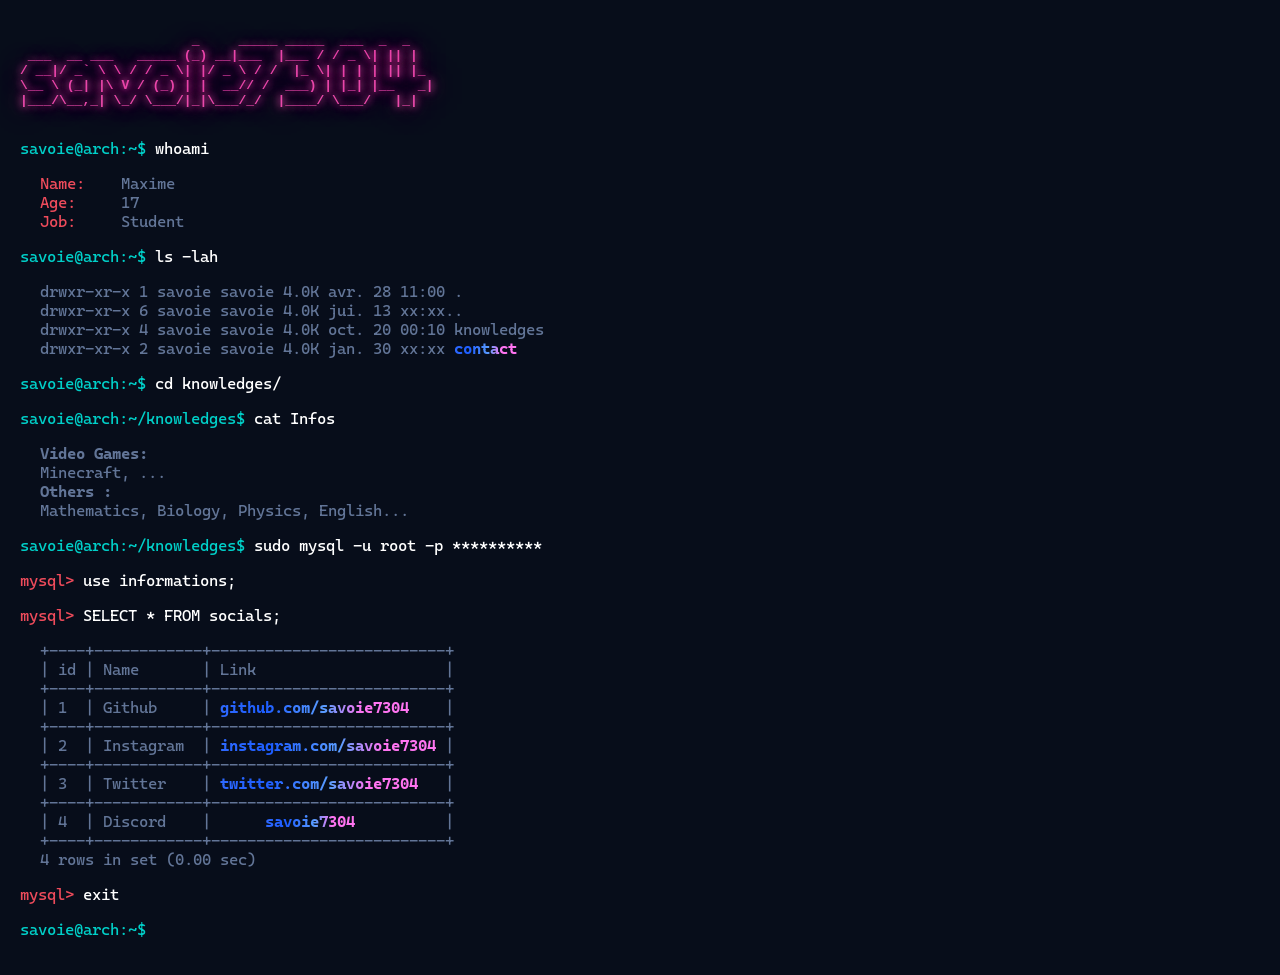
<file: index.html>
<!DOCTYPE html>
<html>

<head>
    <meta charset="utf-8">
    <title>savoie7304</title>
    <link rel="stylesheet" type="text/css" href="assets/css/common.css">
    <link rel="shortcut icon" type="image/ico" href="assets/favicon.ico">
    <script defer src="assets/js/main.js"></script>
</head>

<body>

    <div class="main">

        <pre class="yellow">
                      _     _____ _____  ___  _  _   
 ___  __ ___   _____ (_) __|___  |___ / / _ \| || |  
/ __|/ _` \ \ / / _ \| |/ _ \ / /  |_ \| | | | || |_ 
\__ \ (_| |\ V / (_) | |  __// /  ___) | |_| |__   _|
|___/\__,_| \_/ \___/|_|\___/_/  |____/ \___/   |_|  
        </pre>

        <p class="command"><span class="green">savoie@arch:~$</span> whoami</p>
        <div class="result">
            <p><span class="red">Name:</span>&nbsp;&nbsp;&nbsp;&nbsp;Maxime</p>
            <p><span class="red">Age:</span>&nbsp;&nbsp;&nbsp;&nbsp;&nbsp;17</p>
            <p><span class="red">Job:</span>&nbsp;&nbsp;&nbsp;&nbsp;&nbsp;Student</p>
        </div>

        <p class="command"><span class="green">savoie@arch:~$</span> ls -lah</p>
        <div class="result">
            <p>drwxr-xr-x 1 savoie savoie 4.0K avr. 28 11:00 .</p>
            <p>drwxr-xr-x 6 savoie savoie 4.0K jui. 13 xx:xx..</p>
            <p>drwxr-xr-x 4 savoie savoie 4.0K oct. 20 00:10 knowledges</p>
            <p>drwxr-xr-x 2 savoie savoie 4.0K jan. 30 xx:xx <a href="https://youtu.be/dQw4w9WgXcQ">contact</a></p>
            
        </div>

        <p class="command"><span class="green">savoie@arch:~$</span> cd knowledges/</p>

        <p class="command"><span class="green">savoie@arch:~/knowledges$</span> cat Infos</p>
        <div class="result">
            <p style="font-weight: bold;">Video Games:</p>
            <p>Minecraft, ...</p>
            <p style="font-weight: bold;">Others :</p>
            <p>Mathematics, Biology, Physics, English...</p>
        </div>

        <p class="command"><span class="green">savoie@arch:~/knowledges$</span> sudo mysql -u root -p **********</p>

        <p class="command"><span class="red">mysql></span> use informations;</p>
        <p class="command"><span class="red">mysql></span> SELECT * FROM socials;</p>
        <div class="result">
            <p>+----+------------+--------------------------+<br> | id | Name&nbsp;&nbsp;&nbsp;&nbsp;&nbsp;&nbsp; | Link&nbsp;&nbsp;&nbsp;&nbsp;&nbsp;&nbsp;&nbsp;&nbsp;&nbsp;&nbsp;&nbsp;&nbsp;&nbsp;&nbsp;&nbsp;&nbsp;&nbsp;&nbsp;&nbsp;&nbsp; |<br> +----+------------+--------------------------+
                <br> | 1&nbsp; | Github&nbsp;&nbsp;&nbsp;&nbsp; | <a href="https://github.com/savoie7304">github.com/savoie7304</a>&nbsp;&nbsp;&nbsp;       |<br> +----+------------+--------------------------+
                <br> | 2&nbsp; | Instagram&nbsp; | <a href="https://instagram.com/savoie7304">instagram.com/savoie7304</a>       |<br> +----+------------+--------------------------+
                <br> | 3&nbsp; | Twitter&nbsp;&nbsp;&nbsp; | <a href="https://twitter.com/savoie7304">twitter.com/savoie7304</a>&nbsp;&nbsp;&nbsp;| <br> +----+------------+--------------------------+
                <br> | 4&nbsp; | Discord&nbsp;&nbsp;&nbsp; | &nbsp;&nbsp;&nbsp;&nbsp;&nbsp;<a href="https://discordapp.com/users/793206356898611221">savoie7304</a>&nbsp;&nbsp;&nbsp;&nbsp;&nbsp;&nbsp;&nbsp;&nbsp;&nbsp; |<br> +----+------------+--------------------------+
                <br> 4 rows in set (0.00 sec)</p>
        </div>

        <p class="command"><span class="red">mysql></span> exit</p>

        <p class="command"><span class="green">savoie@arch:~$</span> <span id="prompt">_</span></p>

    </div>
    

    </div>
</body>

</html>
</file>
<file: assets/css/common.css>
@font-face {
    font-family: "CascadiaMono";
    src: url("CascadiaMono.ttf");
}

body {
    margin: 0;
    padding: 0;
    font-family: 'CascadiaMono';
    background-color: #070d1a;
}

.main {
    padding: 20px;
}

.command {
    color: #fff;
}

.result {
    padding-left: 20px;
    width: 700px;
}

.result p {
    margin: 0;
    color: #627597;
}

.result a {
    color: #00a8ff;
}

.yellow {
    color: #ea4aaa;
    font-weight: 600;
    animation: pulsate 2.5s infinite alternate;   
    text-shadow:
    0 0 7px #ea4aaa,
    0 0 10px #ea4aaa,
    0 0 21px #ea4aaa,
    0 0 42px #f09,
    0 0 82px #f09,
    0 0 92px #f09,
    0 0 102px #f09,
    0 0 151px #f09;
}

@keyframes pulsate {
  100% {
    /* Larger blur radius */
    text-shadow:
      0 0 4px #ea4aaa,
      0 0 11px #ea4aaa,
      0 0 19px #ea4aaa,
      0 0 40px #f09,
      0 0 80px #f09,
      0 0 90px #f09,
      0 0 100px #f09,
      0 0 150px #f09;
  }
  0% {
    /* Smaller blur radius */
    text-shadow:
      0 0 2px #ea4aaa,
      0 0 4px #ea4aaa,
      0 0 6px #ea4aaa,
      0 0 10px #f09,
      0 0 45px #f09,
      0 0 55px #f09,
      0 0 70px #f09,
      0 0 80px #f09;
  }
}

.green {
    color: #00cfc8;
}

.red {
    color: #ee4b5b;
}

a{
    font-weight: 900;
    background: rgba(0, 0, 0, 0) linear-gradient(to right, rgb(46, 105, 255) 0%, rgb(29, 93, 255) 24%, rgb(91, 157, 255) 55.73%, rgb(255, 116, 241) 75%, rgb(255, 116, 241) 100%) repeat scroll 0% 0% padding-box text;
    -webkit-text-fill-color: transparent;
    color: rgb(12, 80, 255);
    text-decoration: none;
}
</file>
